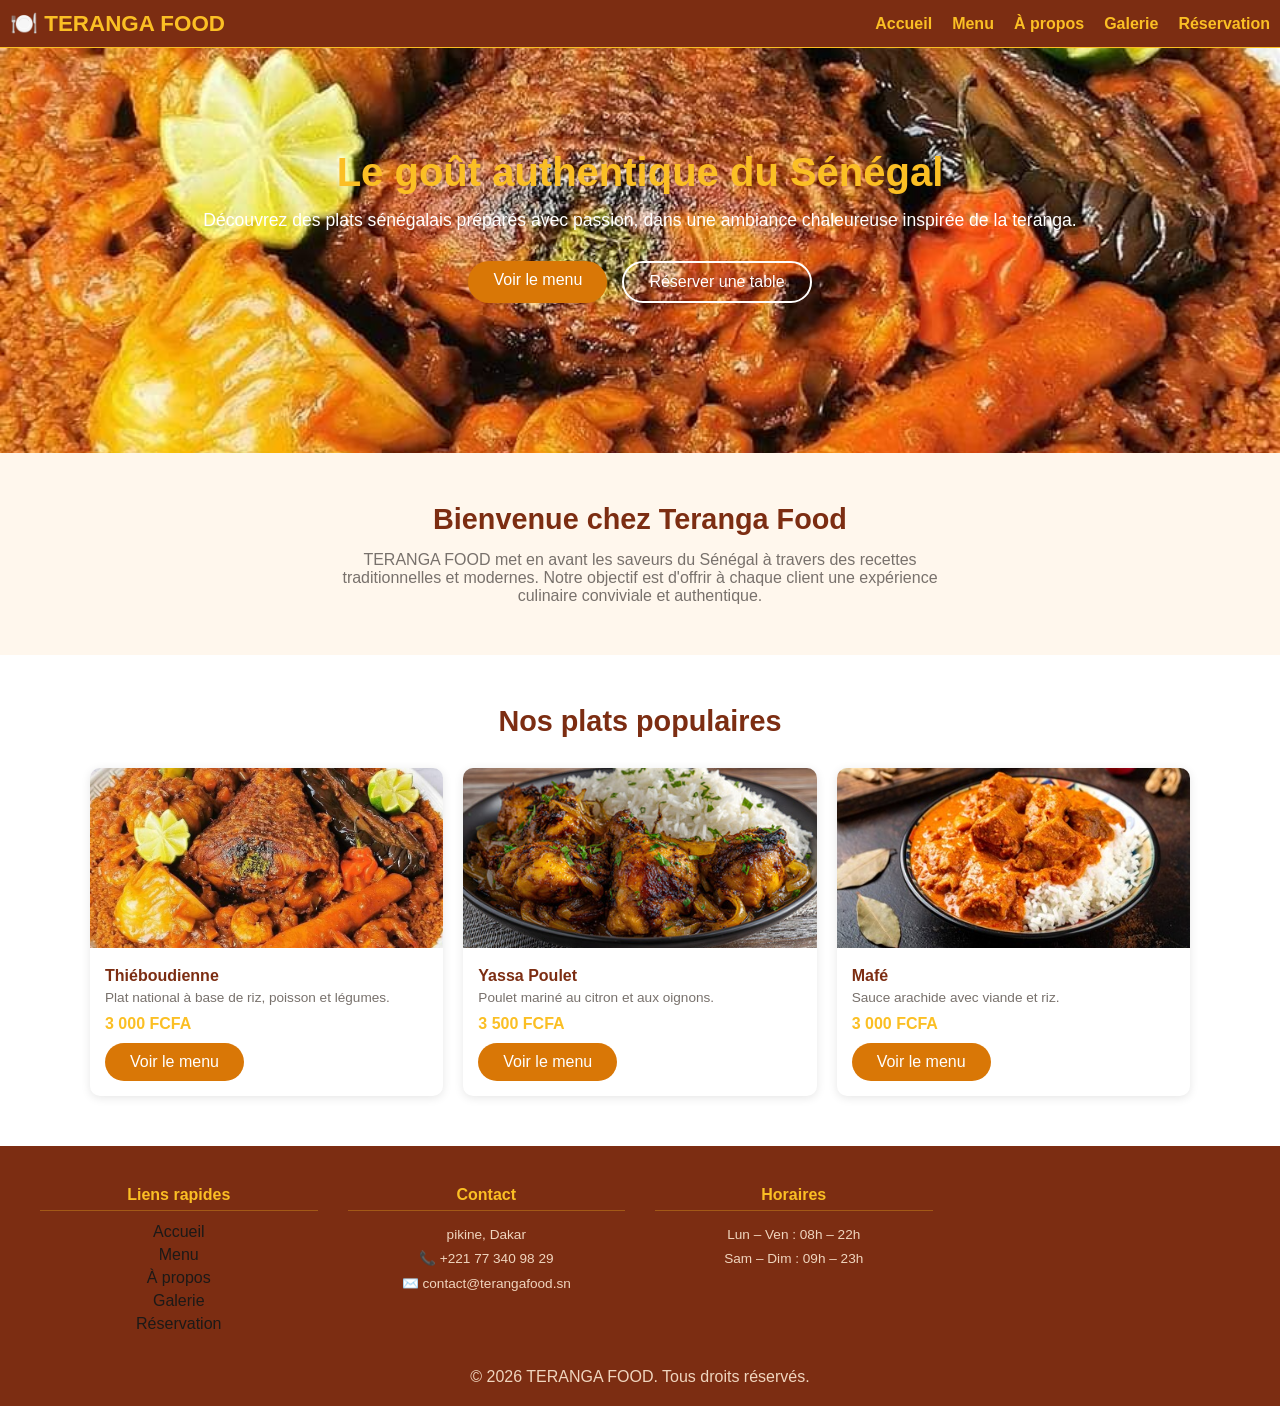
<file: index.html>
<!DOCTYPE html>
<html lang="fr">
<head>
  <meta charset="UTF-8" />
  <meta name="viewport" content="width=device-width, initial-scale=1.0" />
  <title>Teranga Food - Accueil</title>
  <link rel="stylesheet" href="style.css" />
</head>
<body>

  <!-- HEADER -->
 <header>
  <!-- BLC1 -->
  <div class="blc1">🍽️ TERANGA FOOD</div>

  <!-- Bouton burger -->
  <label for="burger-toggle" class="burger">
    <div></div>
    <div></div>
    <div></div>
  </label>

  <input type="checkbox" id="burger-toggle" />

  <!-- BLC2 -->
  <div class="blc2">
    <ul>
      <li><a href="index.html" class="actif">Accueil</a></li>
      <li><a href="menu.html">Menu</a></li>
      <li><a href="about.html">À propos</a></li>
      <li><a href="galerie.html">Galerie</a></li>
      <li><a href="reservation.html">Réservation</a></li>
    </ul>
  </div>
</header>

  <!-- BLC3 -->
  <div class="blc3">
    <h1>Le goût authentique du Sénégal</h1>
    <p>Découvrez des plats sénégalais préparés avec passion, dans une ambiance chaleureuse inspirée de la teranga.</p>
    <div class="boutons">
      <a href="menu.html" class="bouton-orange"> Voir le menu</a>
      <a href="reservation.html" class="bouton-blanc"> Réserver une table</a>
    </div>
  </div>

  <!-- BLC4 -->
  <div class="blc4">
    <h2>Bienvenue chez Teranga Food</h2>
    <p>TERANGA FOOD met en avant les saveurs du Sénégal à travers des recettes traditionnelles et modernes. Notre objectif est d'offrir à chaque client une expérience culinaire conviviale et authentique.</p>
  </div>

  <!-- BLC5 -->
  <div class="blc5">
    <h2>Nos plats populaires</h2>
    <div class="rectangle1">

      <div class="carte">
        <img src="image/thiebdieune.jpg" alt="Thiéboudienne" />
        <div class="carte2">
          <h3>Thiéboudienne</h3>
          <p>Plat national à base de riz, poisson et légumes.</p>
          <div class="prix">3 000 FCFA</div>
          <a href="menu.html" class="bouton-orange">Voir le menu</a>
        </div>
       </div>
      <div class="carte">
        <img src="image/yassapoulet.jpg" alt="YassaPoulet" />
        <div class="carte2">
          <h3>Yassa Poulet</h3>
          <p>Poulet mariné au citron et aux oignons.</p>
          <div class="prix">3 500 FCFA</div>
          <a href="menu.html" class="bouton-orange">Voir le menu</a>
        </div>
      </div>

      <div class="carte">
        <img src="image/mafé.jpg" alt="mafé" />
        <div class="carte2">
          <h3>Mafé</h3>
          <p>Sauce arachide avec viande et riz.</p>
          <div class="prix">3 000 FCFA</div>
          <a href="menu.html" class="bouton-orange">Voir le menu</a>
        </div>
      </div>

    </div>
  </div>

  <!-- BLC13 : rect -->
  <div class="blc13-rect">
    <div class="rect1">
      
      <div class="rect2">
        <h4>Liens rapides</h4>
        <ul>
          <li><a href="index.html">Accueil</a></li>
          <li><a href="menu.html">Menu</a></li>
          <li><a href="about.html">À propos</a></li>
          <li><a href="galerie.html">Galerie</a></li>
          <li><a href="reservation.html">Réservation</a></li>
        </ul>
      </div>
      <div class="rect2">
        <h4>Contact</h4>
        <address>
           pikine, Dakar<br />
          📞 +221 77 340 98 29<br />
          ✉️ contact@terangafood.sn
        </address>
      </div>
      <div class="rect2">
        <h4>Horaires</h4>
        <p>Lun – Ven : 08h – 22h<br />Sam – Dim : 09h – 23h</p>
      </div>
    </div>
    <div class="rect-bas">
      <p>© 2026 TERANGA FOOD. Tous droits réservés.</p>
    </div>
  </div>

</body>
</html>
</file>
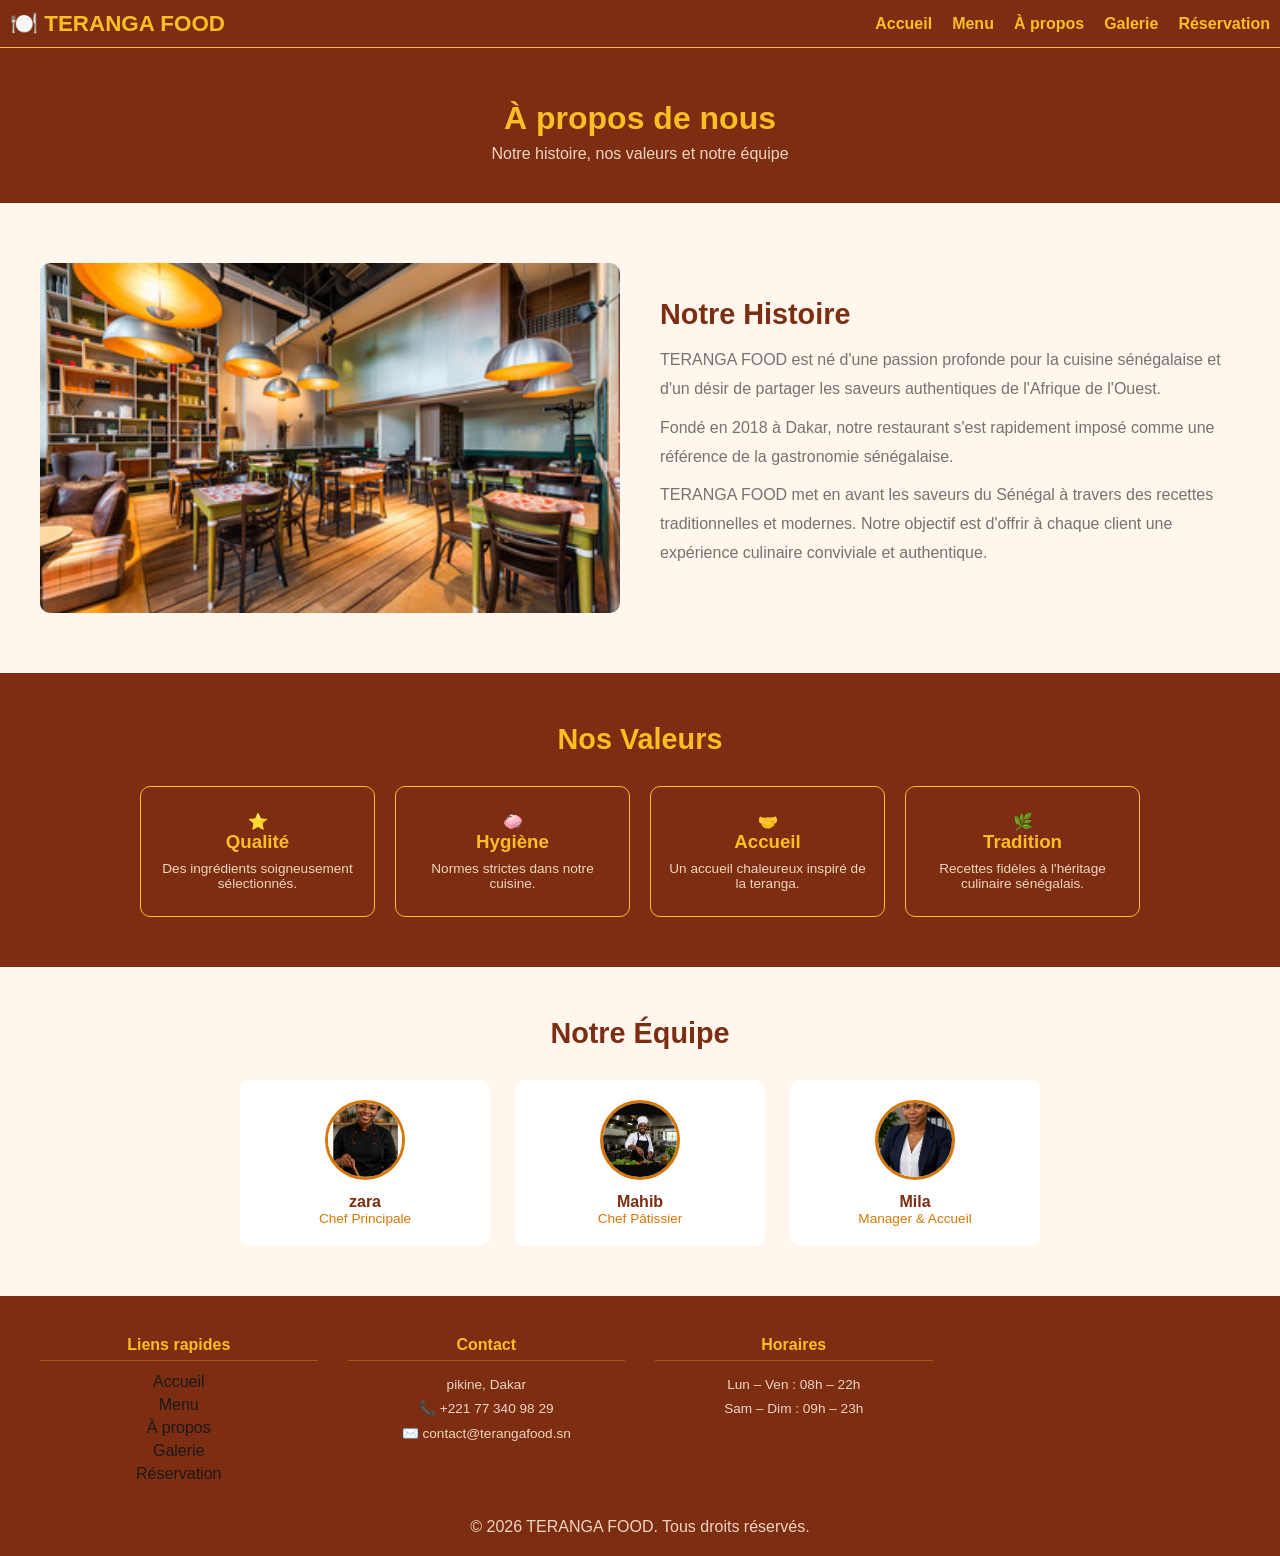
<file: about.html>
<!DOCTYPE html>
<html lang="fr">
<head>
  <meta charset="UTF-8" />
  <meta name="viewport" content="width=device-width, initial-scale=1.0" />
  <title>Teranga Food - À propos</title>
  <link rel="stylesheet" href="style.css" />
</head>
<body>

  <header>
    <div class="blc1">🍽️ TERANGA FOOD</div>
    <div class="blc2">
      <ul>
        <li><a href="index.html">Accueil</a></li>
        <li><a href="menu.html">Menu</a></li>
        <li><a href="about.html" class="actif">À propos</a></li>
        <li><a href="galerie.html">Galerie</a></li>
        <li><a href="reservation.html">Réservation</a></li>
      </ul>
    </div>
  </header>

  <div class="blc6">
    <h1>À propos de nous</h1>
    <p>Notre histoire, nos valeurs et notre équipe</p>
  </div>

  <!-- BLC8  -->
  <div class="blc8">
    <img src="image/restaurant.jpg" alt="Salle du restaurant" />
    <div>
      <h2>Notre Histoire</h2>
      <p>TERANGA FOOD est né d'une passion profonde pour la cuisine sénégalaise et d'un désir de partager les saveurs authentiques de l'Afrique de l'Ouest.</p>
      <p>Fondé en 2018 à Dakar, notre restaurant s'est rapidement imposé comme une référence de la gastronomie sénégalaise.</p>
      <p>TERANGA FOOD met en avant les saveurs du Sénégal à travers des recettes traditionnelles et modernes. Notre objectif est d'offrir à chaque client une expérience culinaire conviviale et authentique.</p>
    </div>
  </div>
</div>
  <!-- BLC9  -->
  <div class="blc9">
    <h2>Nos Valeurs</h2>
    <div class="rectangle3">
      <div class="carte3">
        <div class="zara">⭐</div>
        <h3>Qualité</h3>
        <p>Des ingrédients soigneusement sélectionnés.</p>
      </div>
      <div class="carte3">
        <div class="zara">🧼</div>
        <h3>Hygiène</h3>
        <p>Normes strictes dans notre cuisine.</p>
      </div>
      <div class="carte3">
        <div class="zara">🤝</div>
        <h3>Accueil</h3>
        <p>Un accueil chaleureux inspiré de la teranga.</p>
      </div>
      <div class="carte3">
        <div class="zara">🌿</div>
        <h3>Tradition</h3>
        <p>Recettes fidèles à l'héritage culinaire sénégalais.</p>
      </div>
    </div>
  </div>

  <!-- BLC10 -->
  <div class="blc10">
    <h2>Notre Équipe</h2>
    <div class="rectangle4">
      <div class="rect3">
        <img src="image/Zara.jpeg" alt="Chef zara" />
        <h3>zara</h3>
        <div>Chef Principale</div>
      </div>
      <div class="rect3">
        <img src="image/Mahib.jpeg" alt="Mahib" />
        <h3>Mahib</h3>
        <div>Chef Pâtissier</div>
      </div>
      <div class="rect3">
        <img src="image/Mila.jpeg" alt="Mila" />
        <h3>Mila</h3>
        <div>Manager & Accueil</div>
      </div>
    </div>
  </div>
<!-- BLC13 : rect -->
  <div class="blc13-rect">
    <div class="rect1">
      
      <div class="rect2">
        <h4>Liens rapides</h4>
        <ul>
          <li><a href="index.html">Accueil</a></li>
          <li><a href="menu.html">Menu</a></li>
          <li><a href="about.html">À propos</a></li>
          <li><a href="galerie.html">Galerie</a></li>
          <li><a href="reservation.html">Réservation</a></li>
        </ul>
      </div>
      <div class="rect2">
        <h4>Contact</h4>
        <address>
           pikine, Dakar<br />
          📞 +221 77 340 98 29<br />
          ✉️ contact@terangafood.sn
        </address>
      </div>
      <div class="rect2">
        <h4>Horaires</h4>
        <p>Lun – Ven : 08h – 22h<br />Sam – Dim : 09h – 23h</p>
      </div>
    </div>
    <div class="rect-bas">
      <p>© 2026 TERANGA FOOD. Tous droits réservés.</p>
    </div>
  </div>

</body>
</html>
</file>
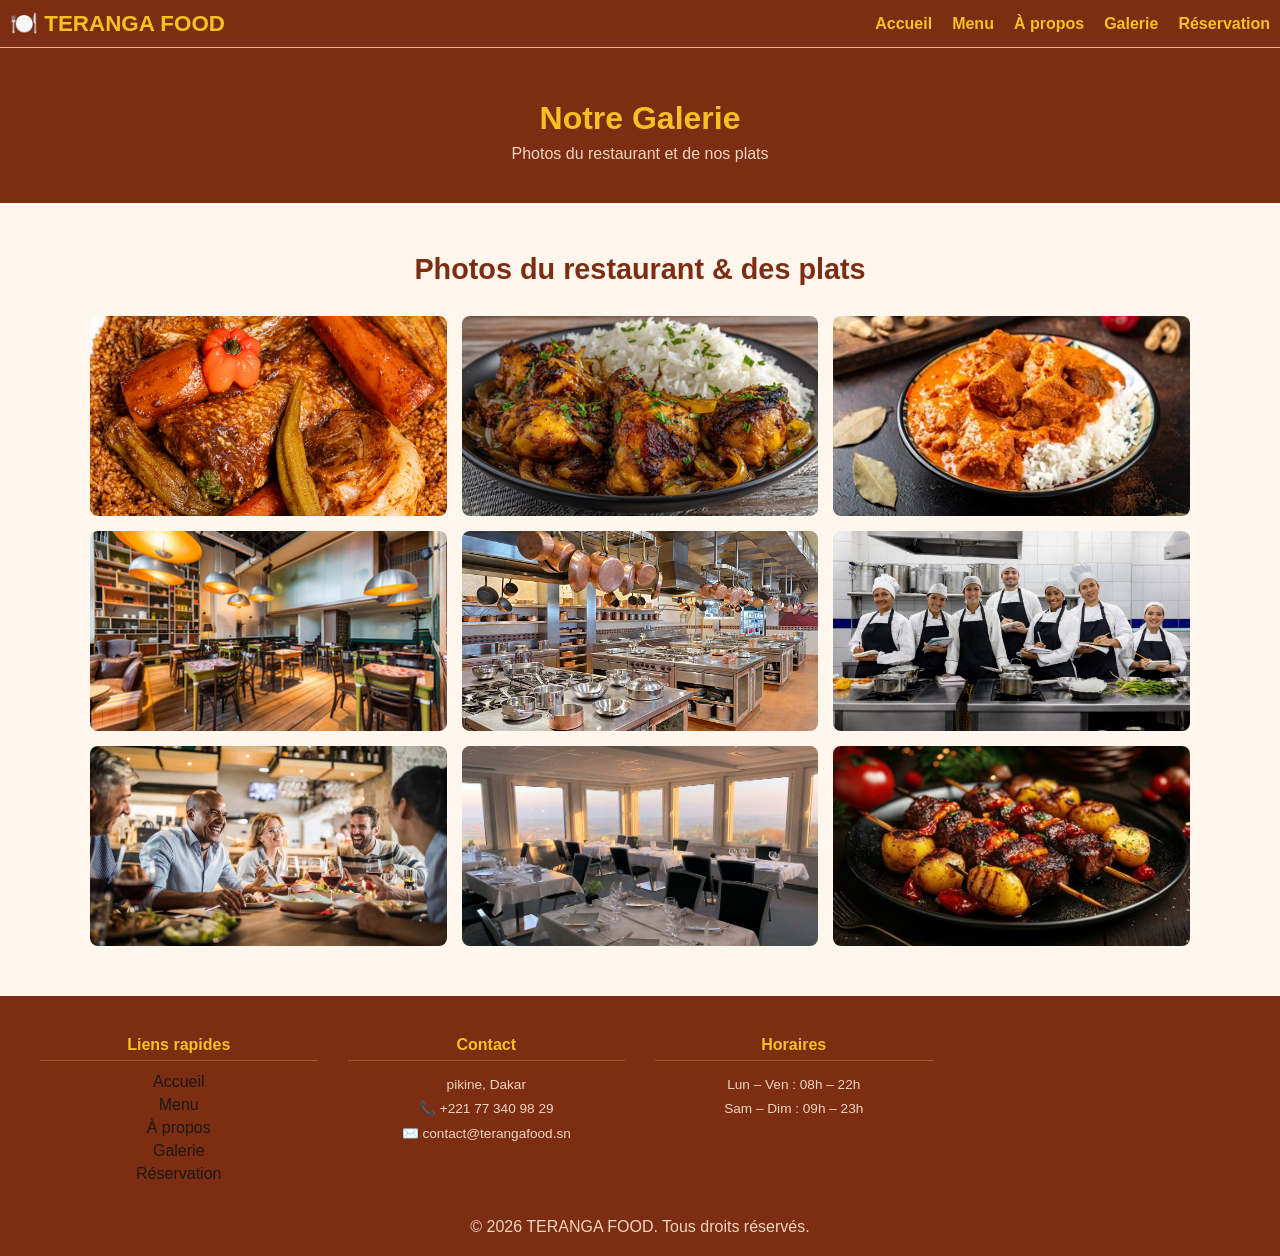
<file: galerie.html>
<!DOCTYPE html>
<html lang="fr">
<head>
  <meta charset="UTF-8" />
  <meta name="viewport" content="width=device-width, initial-scale=1.0" />
  <title>Teranga Food - Galerie</title>
  <link rel="stylesheet" href="style.css" />
</head>
<body>

  <header>
    <div class="blc1">🍽️ TERANGA FOOD</div>
    <nav class="blc2">
      <ul>
        <li><a href="index.html">Accueil</a></li>
        <li><a href="menu.html">Menu</a></li>
        <li><a href="about.html">À propos</a></li>
        <li><a href="galerie.html" class="actif">Galerie</a></li>
        <li><a href="reservation.html">Réservation</a></li>
      </ul>
    </nav>
  </header>

  <section class="blc6">
    <h1>Notre Galerie</h1>
    <p>Photos du restaurant et de nos plats</p>
  </section>

  <!-- BLC11 : Galerie -->
  <section class="blc11-galerie">
    <h2>Photos du restaurant & des plats</h2>
    <div class="rectangle-galerie">
      <img src="image/riz au poisson.jpg" alt="riz au poisson" />
      <img src="image/yassapoulet.jpg" alt="Yassa Poulet" />
      <img src="image/mafé.jpg" alt="Mafé" />
      <img src="image/restaurant.jpg" alt=" restaurant" />
      <img src="image/cuisine.jpg" alt="Notre cuisine" />
      <img src="image/equipe.jpg" alt="Notre équipe" />
      <img src="image/clients.jpg" alt="Nos clients" />
      <img src="image/interieur.jpg" alt="Décoration intérieure" />
      <img src="image/brochette.jpg" alt="Brochettes" />
    </div>
  </section>
<!-- BLC13 : rect -->
  <footer class="blc13-rect">
    <div class="rect1">
      
      <div class="rect2">
        <h4>Liens rapides</h4>
        <ul>
          <li><a href="index.html">Accueil</a></li>
          <li><a href="menu.html">Menu</a></li>
          <li><a href="about.html">À propos</a></li>
          <li><a href="galerie.html">Galerie</a></li>
          <li><a href="reservation.html">Réservation</a></li>
        </ul>
      </div>
      <div class="rect2">
        <h4>Contact</h4>
        <address>
           pikine, Dakar<br />
          📞 +221 77 340 98 29<br />
          ✉️ contact@terangafood.sn
        </address>
      </div>
      <div class="rect2">
        <h4>Horaires</h4>
        <p>Lun – Ven : 08h – 22h<br />Sam – Dim : 09h – 23h</p>
      </div>
    </div>
    <div class="rect-bas">
      <p>© 2026 TERANGA FOOD. Tous droits réservés.</p>
    </div>
  </footer>

</body>
</html>
</file>
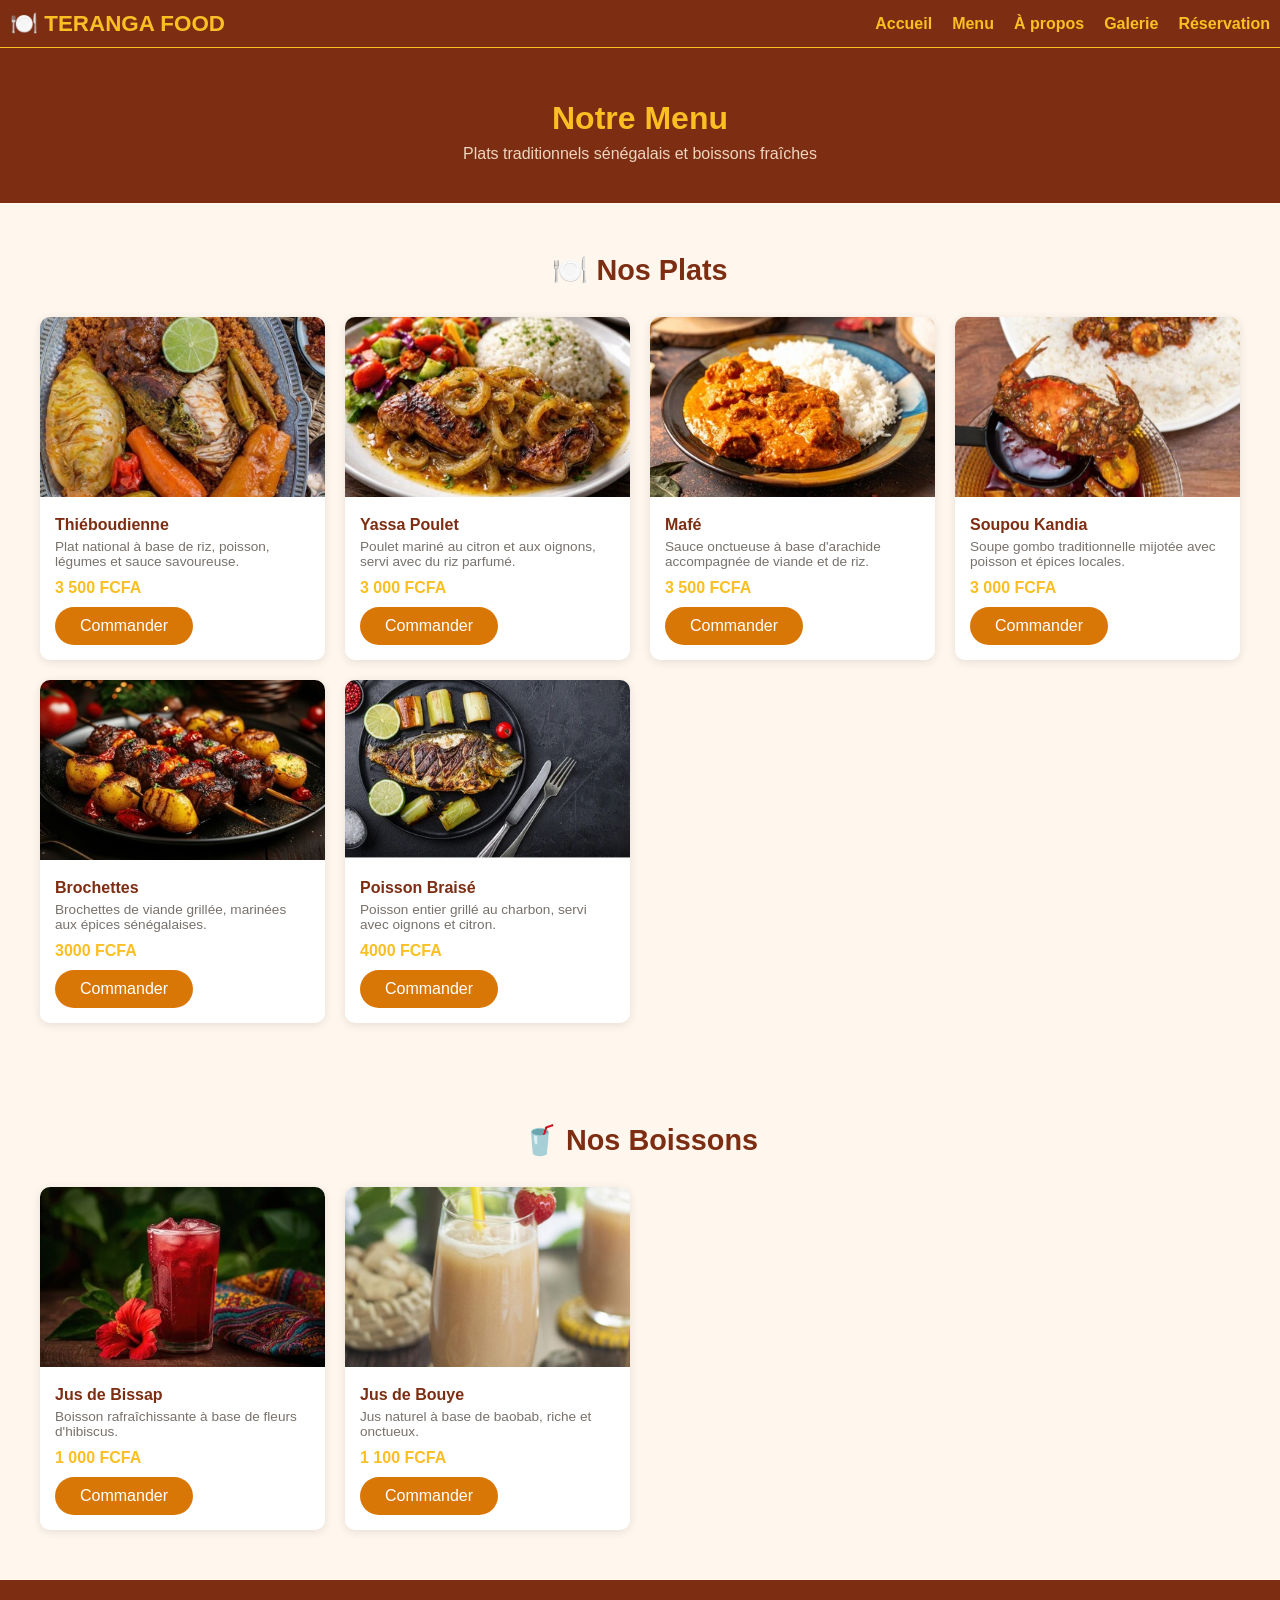
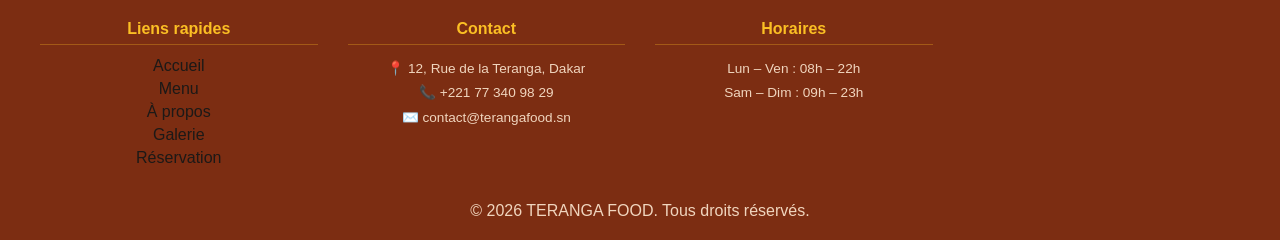
<file: menu.html>
<!DOCTYPE html>
<html lang="fr">
<head>
  <meta charset="UTF-8" />
  <meta name="viewport" content="width=device-width, initial-scale=1.0" />
  <title>Teranga Food - Menu</title>
  <link rel="stylesheet" href="style.css" />
</head>
<body>

  <header>
    <div class="blc1">🍽️ TERANGA FOOD</div>
    <div class="blc2">
      <ul>
        <li><a href="index.html">Accueil</a></li>
        <li><a href="menu.html" class="actif">Menu</a></li>
        <li><a href="about.html">À propos</a></li>
        <li><a href="galerie.html">Galerie</a></li>
        <li><a href="reservation.html">Réservation</a></li>
      </ul>
    </div>
  </header>

  <!-- BLC6 -->
  <div class="blc6">
    <h1>Notre Menu</h1>
    <p>Plats traditionnels sénégalais et boissons fraîches</p>
  </div>

  <!-- BLC7 -->
  <div class="blc7">
    <h2>🍽️ Nos Plats</h2>
    <div class="rectangle2">

      <div class="carte">
        <img src="image/thiebdiaga.jpg" alt="Thiébdiaga" />
        <div class="carte2">
          <h3>Thiéboudienne</h3>
          <p>Plat national à base de riz, poisson, légumes et sauce savoureuse.</p>
          <div class="prix">3 500 FCFA</div>
          <a href="reservation.html" class="bouton-orange">Commander</a>
        </div>
      </div>

      <div class="carte">
        <img src="image/yassa.jpg" alt="Yassa" />
        <div class="carte2">
          <h3>Yassa Poulet</h3>
          <p>Poulet mariné au citron et aux oignons, servi avec du riz parfumé.</p>
          <div class="prix">3 000 FCFA</div>
          <a href="reservation.html" class="bouton-orange">Commander</a>
        </div>
      </div>

      <div class="carte">
        <img src="image/maféyap.jpg" alt="maféyap" />
        <div class="carte2">
          <h3>Mafé</h3>
          <p>Sauce onctueuse à base d'arachide accompagnée de viande et de riz.</p>
          <div class="prix">3 500 FCFA</div>
          <a href="reservation.html" class="bouton-orange">Commander</a>
        </div>
      </div>

      <div class="carte">
        <img src="image/soupe kandia.jpg" alt="soupe Kandia" />
        <div class="carte2">
          <h3>Soupou Kandia</h3>
          <p>Soupe gombo traditionnelle mijotée avec poisson et épices locales.</p>
          <div class="prix">3 000 FCFA</div>
          <a href="reservation.html" class="bouton-orange">Commander</a>
        </div>
      </div>

      <div class="carte">
        <img src="image/brochette.jpg" alt="brochette" />
        <div class="carte2">
          <h3>Brochettes</h3>
          <p>Brochettes de viande grillée, marinées aux épices sénégalaises.</p>
          <div class="prix">3000 FCFA</div>
          <a href="reservation.html" class="bouton-orange">Commander</a>
        </div>
      </div>

      <div class="carte">
        <img src="image/poisson braisé.jpg" alt="Poisson braisé" />
        <div class="carte2">
          <h3>Poisson Braisé</h3>
          <p>Poisson entier grillé au charbon, servi avec oignons et citron.</p>
          <div class="prix">4000 FCFA</div>
          <a href="reservation.html" class="bouton-orange">Commander</a>
        </div>
      </div>

    </div>
  </div>

  <!-- Boissons -->
  <div class="blc7">
    <h2>🥤 Nos Boissons</h2>
    <div class="rectangle2">

      <div class="carte">
        <img src="image/jus bissap.jpg" alt="Jus bissap" />
        <div class="carte2">
          <h3>Jus de Bissap</h3>
          <p>Boisson rafraîchissante à base de fleurs d'hibiscus.</p>
          <div class="prix">1 000 FCFA</div>
          <a href="reservation.html" class="bouton-orange">Commander</a>
        </div>
      </div>

      <div class="carte">
        <img src="image/jus bouye.jpeg" alt="Jus bouye" />
        <div class="carte2">
          <h3>Jus de Bouye</h3>
          <p>Jus naturel à base de baobab, riche et onctueux.</p>
          <div class="prix">1 100 FCFA</div>
          <a href="reservation.html" class="bouton-orange">Commander</a>
        </div>
      </div>

    </div>
  </div>

  <div class="blc13-rect">
    <div class="rect1">
      <div class="rect2">
        <h4>Liens rapides</h4>
        <ul>
          <li><a href="index.html">Accueil</a></li>
          <li><a href="menu.html">Menu</a></li>
          <li><a href="about.html">À propos</a></li>
          <li><a href="galerie.html">Galerie</a></li>
          <li><a href="reservation.html">Réservation</a></li>
        </ul>
      </div>
      <div class="rect2">
        <h4>Contact</h4>
        <address>📍 12, Rue de la Teranga, Dakar<br />📞 +221 77 340 98 29<br />✉️ contact@terangafood.sn</address>
      </div>
      <div class="rect2">
        <h4>Horaires</h4>
        <p>Lun – Ven : 08h – 22h<br />Sam – Dim : 09h – 23h</p>
      </div>
    </div>
    <div class="rect-bas"><p>© 2026 TERANGA FOOD. Tous droits réservés.</p></div>
  </div>

</body>
</html>
</file>
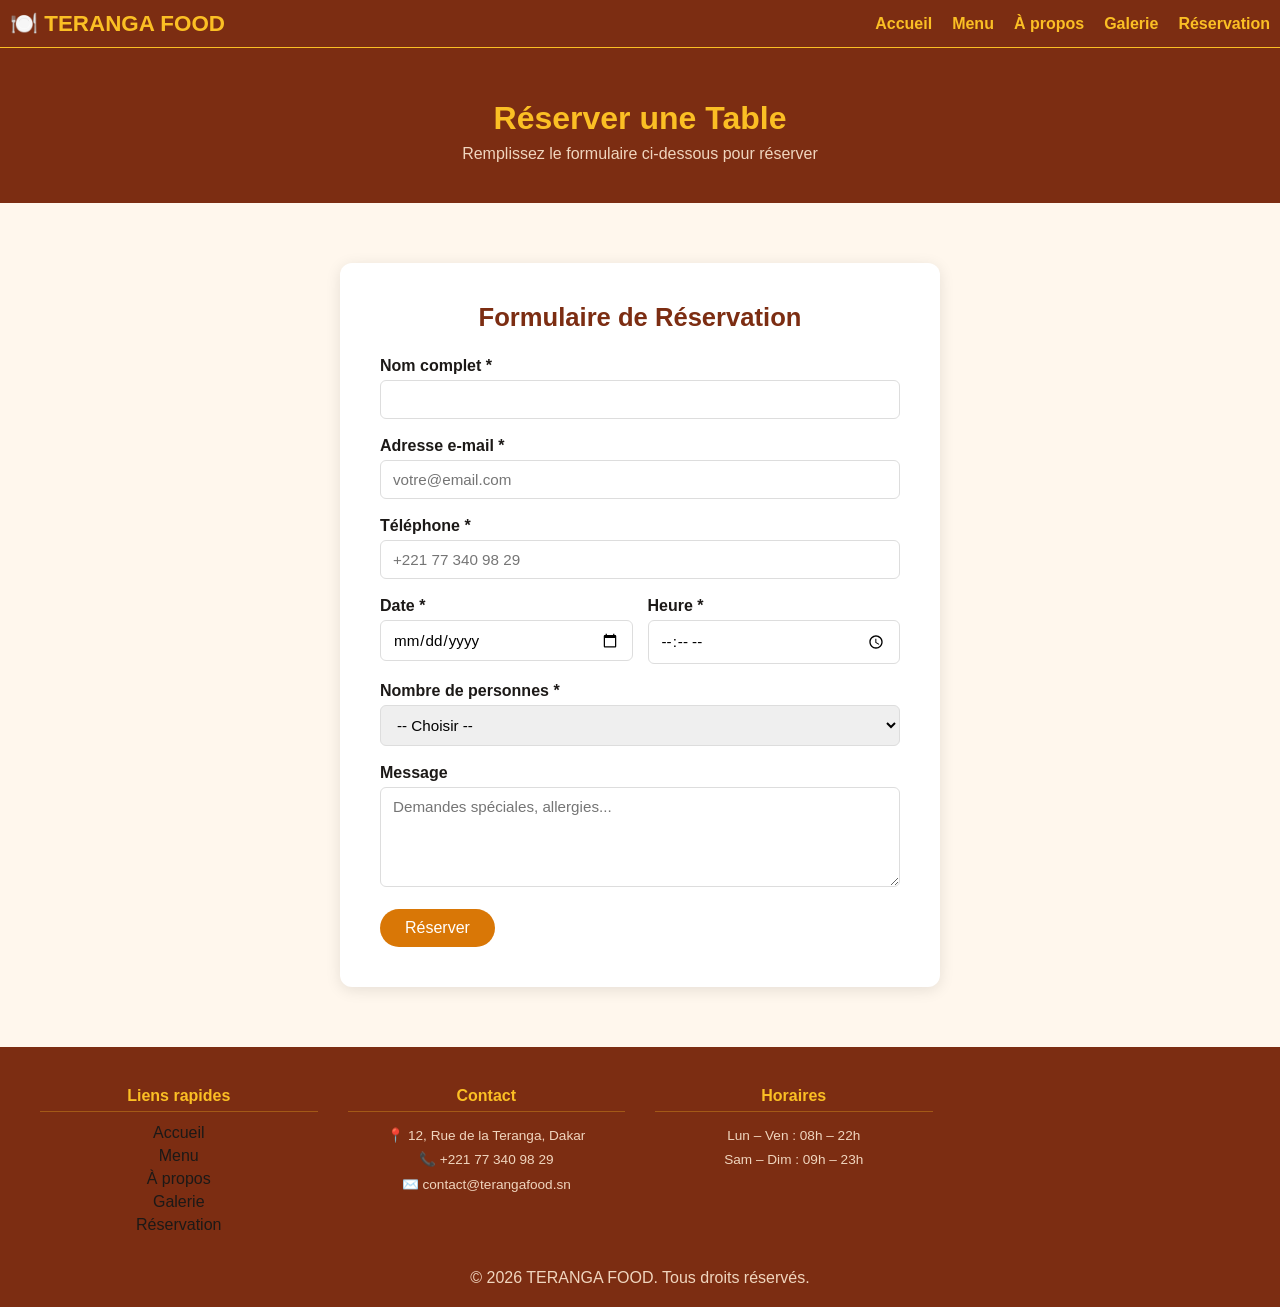
<file: reservation.html>
<!DOCTYPE html>
<html lang="fr">
<head>
  <meta charset="UTF-8" />
  <meta name="viewport" content="width=device-width, initial-scale=1.0" />
  <title>Teranga Food - Réservation</title>
  <link rel="stylesheet" href="style.css" />
</head>
<body>

  <header>
    <div class="blc1">🍽️ TERANGA FOOD</div>
    <div class="blc2">
      <ul>
        <li><a href="index.html">Accueil</a></li>
        <li><a href="menu.html">Menu</a></li>
        <li><a href="about.html">À propos</a></li>
        <li><a href="galerie.html">Galerie</a></li>
        <li><a href="reservation.html" >Réservation</a></li>
      </ul>
    </div>
  </header>

  <div class="blc6">
    <h1>Réserver une Table</h1>
    <p>Remplissez le formulaire ci-dessous pour réserver</p>
  </div>

  <!-- BLC12 -->
  <div class="blc12">
    <form>
      <h2> Formulaire de Réservation</h2>

      <div class="luna">
        <label for="nom">Nom complet *</label>
        <input type="text" id="nom" name="nom" placeholder="" required />
      </div>

      <div class="George">
        <div class="luna">
          <label for="email">Adresse e-mail *</label>
          <input type="email" id="email" name="email" placeholder="votre@email.com" required />
        </div>
        <div class="luna">
          <label for="telephone">Téléphone *</label>
          <input type="tel" id="telephone" name="telephone" placeholder="+221 77 340 98 29" required />
        </div>
      </div>

      <div class="mila">
        <div class="luna">
          <label for="date">Date *</label>
          <input type="date" id="date" name="date" required />
        </div>
        <div class="luna">
          <label for="heure">Heure *</label>
          <input type="time" id="heure" name="heure" required />
        </div>
      </div>

      <div class="luna">
        <label for="personnes">Nombre de personnes *</label>
        <select id="personnes" name="personnes" required>
          <option value="">-- Choisir --</option>
          <option value="1">1 personne</option>
          <option value="2">2 personnes</option>
          <option value="3">3 personnes</option>
          <option value="4">4 personnes</option>
          <option value="5">5 personnes</option>
          <option value="6">6 personnes</option>
          <option value="7+">7 ou plus</option>
        </select>
      </div>

      <div class="luna">
        <label for="message">Message</label>
        <textarea id="message" name="message" placeholder="Demandes spéciales, allergies..."></textarea>
      </div>

      <button type="submit" class="bouton-orange"> Réserver</button>
    </form>
  </div>

  <div class="blc13-rect">
    <div class="rect1">
      <div class="rect2">
        <h4>Liens rapides</h4>
        <ul>
          <li><a href="index.html">Accueil</a></li>
          <li><a href="menu.html">Menu</a></li>
          <li><a href="about.html">À propos</a></li>
          <li><a href="galerie.html">Galerie</a></li>
          <li><a href="reservation.html">Réservation</a></li>
        </ul>
      </div>
      <div class="rect2">
        <h4>Contact</h4>
        <address>📍 12, Rue de la Teranga, Dakar<br />📞 +221 77 340 98 29<br />✉️ contact@terangafood.sn</address>
      </div>
      <div class="rect2">
        <h4>Horaires</h4>
        <p>Lun – Ven : 08h – 22h<br />Sam – Dim : 09h – 23h</p>
      </div>
    </div>
    <div class="rect-bas"><p>© 2026 TERANGA FOOD. Tous droits réservés.</p></div>
  </div>

</body>
</html>
</file>
<file: style.css>
/* ---- TERANGA FOOD - style.css ---- */
* {
  margin: 0;
  padding: 0;
  box-sizing: border-box;
}

body {
  font-family: Arial, sans-serif;
  background-color: #FFF7ED;
  color: #1C1917;
}

a {
  text-decoration: none;
  color: #1C1917;
}

img {
  width: 100%;
}

/* ---- header ---- */
header {
  position: fixed;
  width: 100%;
  background-color: #7C2D12;
  padding: 10px ;
  display: flex;
  justify-content: space-between;
  align-items: center;
  border-bottom: #FBBF24 1px solid ;
}

/* BLC1 */
.blc1 {
  color: #FBBF24;
  font-size: 1.4rem;
  font-weight: bold;
}

/* BLC2 */
.blc2 ul {
  list-style: none;
  display: flex;
  gap: 20px;
}

.blc2 ul li a {
  color: white;
  font-size: 1rem;
}

.blc2 ul li a:hover {
  color: #FBBF24;
}

.blc2 ul li a {
  color: #FBBF24;
  font-weight: bold;
}

/*---- bouton ---- */
.bouton-orange {
  background-color: #D97706;
  color: white;
  padding: 10px 25px;
  border: none;
  border-radius: 25px;
  font-size: 1rem;
  display: inline-block;
}

.bouton-orange:hover {
  background-color: #FBBF24;
  color: #1C1917;
}

.bouton-blanc {
  background-color: transparent;
  color: white;
  padding: 10px 25px;
  border: 2px solid white;
  border-radius: 25px;
  font-size: 1rem;
  display: inline-block;
}

.bouton-blanc:hover {
  background-color: white;
  color: #7C2D12;
}

/* ---- blc3 ---- */
.blc3 {
  background-image: url(image/thiebdieune.jpg);
  background-size: cover;
 background-position: center;
  text-align: center;
  padding: 150px 20px;
  background-color: #7C2D12;
}

.blc3 h1 {
  font-size: 2.5rem;
  color: #FBBF24;
  margin-bottom: 15px;
}

.blc3 p {
  font-size: 1.1rem;
  margin-bottom: 30px;
  color: white;
}

.blc3 .boutons {
  display: flex;
  gap: 15px;
  justify-content: center;
}

/* ---- blc4 ---- */
.blc4 {
  text-align: center;
  padding: 50px 30px;
  background-color: #FFF7ED;
}

.blc4 h2 {
  font-size: 1.8rem;
  color: #7C2D12;
  margin-bottom: 15px;
}

.blc4 p {
  color: #78716C;
  max-width: 600px;
  margin: 0 auto;
  font-size: 1rem;
}

/* ---- blc5  ---- */
.blc5 {
  padding: 50px 30px;
  background-color: #FFFFFF;
}

.blc5 h2 {
  text-align: center;
  color: #7C2D12;
  font-size: 1.8rem;
  margin-bottom: 30px;
}

/* ---- rectangle1 ---- */
.rectangle1 {
  display: grid;
  grid-template-columns: repeat(3, 1fr);
  gap: 20px;
  max-width: 1100px;
  margin: 0 auto;
}

.rectangle2 {
  display: grid;
  grid-template-columns: repeat(4, 1fr);
  gap: 20px;
  max-width: 1200px;
  margin: 0 auto;
}

/* ---- carte ---- */
.carte {
  background-color: #FFFFFF;
  border-radius: 10px;
  overflow: hidden;
  box-shadow: 0 2px 10px rgba(0,0,0,0.1);
}

.carte img {
  height: 180px;
  object-fit: cover;
}

.carte2 {
  padding: 15px;
}

.carte2 h3 {
  color: #7C2D12;
  margin-bottom: 5px;
  font-size: 1rem;
}

.carte2 p {
  color: #78716C;
  font-size: 0.85rem;
  margin-bottom: 10px;
}

.carte2 .prix {
  color: #FBBF24;
  font-weight: bold;
  font-size: 1rem;
  display: block;
  margin-bottom: 10px;
}

/* ---- blc6  ---- */
.blc6 {
  margin-top: 00px;
  background-color: #7C2D12;
  text-align: center;
  padding: 40px 20px;
  color: white;
}


.blc6 h1 {
  font-size: 2rem;
  color: #FBBF24;
  margin-bottom: 8px;
  margin-top: 60px;
}

.blc6 p {
  color: #f0d5be;
}

/* ----blc7 ---- */
.blc7 {
  padding: 50px 30px;
  background-color: #FFF7ED;
}

.blc7 h2 {
  text-align: center;
  color: #7C2D12;
  font-size: 1.8rem;
  margin-bottom: 30px;
}

/*---- blc8 ---- */
.blc8 {
  display: grid;
  grid-template-columns: 1fr 1fr;
  gap: 40px;
  padding: 60px 40px;
  align-items: center;
  background-color: #FFF7ED;
}

.blc8 img {
  border-radius: 10px;
  height: 350px;
  object-fit: cover;
}

.blc8 h2 {
  color: #7C2D12;
  font-size: 1.8rem;
  margin-bottom: 15px;
}

.blc8 p {
  color: #78716C;
  line-height: 1.8;
  margin-bottom: 10px;
}

/* ---- blc9 ---- */
.blc9 {
  padding: 50px 30px;
  background-color: #7C2D12;
  text-align: center;
}

.blc9 h2 {
  color: #FBBF24;
  font-size: 1.8rem;
  margin-bottom: 30px;
}

.rectangle3 {
  display: grid;
  grid-template-columns: repeat(4, 1fr);
  gap: 20px;
  max-width: 1000px;
  margin: 0 auto;
}

.carte3 {
  border: 1px solid #FBBF24;
  border-radius: 10px;
  padding: 25px 15px;
  color: white;
}

.carte3 .icone {
  font-size: 2rem;
  margin-bottom: 10px;
}

.carte3 h3 {
  color: #FBBF24;
  margin-bottom: 8px;
}

.carte3 p {
  font-size: 0.85rem;
  color: #f0d5be;
}

/* ---- blc10 ---- */
.blc10 {
  padding: 50px 30px;
  text-align: center;
  background-color: #FFF7ED;
}

.blc10 h2 {
  color: #7C2D12;
  font-size: 1.8rem;
  margin-bottom: 30px;
}

.rectangle4 {
  display: grid;
  grid-template-columns: repeat(3, 1fr);
  gap: 25px;
  max-width: 800px;
  margin: 0 auto;
}

.rect3 {
  background-color: #FFFFFF;
  border-radius: 10px;
  padding: 20px;
}

.rect3 img {
  width: 80px;
  height: 80px;
  border-radius: 50%;
  object-fit: cover;
  margin: 0 auto 10px;
  border: 3px solid #D97706;
}

.rect3 h3 {
  color: #7C2D12;
  font-size: 1rem;
}

.rect3  {
  color: #D97706;
  font-size: 0.85rem;
}

/* ---- blc11 - galerie ======= */
.blc11-galerie {
  padding: 50px 30px;
  background-color: #FFF7ED;
}

.blc11-galerie h2 {
  text-align: center;
  color: #7C2D12;
  font-size: 1.8rem;
  margin-bottom: 30px;
}

.rectangle-galerie {
  display: grid;
  grid-template-columns: repeat(3, 1fr);
  gap: 15px;
  max-width: 1100px;
  margin: 0 auto;
}

.rectangle-galerie img {
  height: 200px;
  object-fit: cover;
  border-radius: 8px;
}

/* ---- blc12 ---- */
.blc12 {
  padding: 60px 30px;
  background-color: #FFF7ED;
  display: flex;
  justify-content: center;
}

.blc12 form {
  background-color: #FFFFFF;
  padding: 40px;
  border-radius: 12px;
  max-width: 600px;
  width: 100%;
  box-shadow: 0 3px 15px rgba(0,0,0,0.1);
}

.blc12 h2 {
  color: #7C2D12;
  text-align: center;
  margin-bottom: 25px;
  font-size: 1.6rem;
}

.luna {
  margin-bottom: 18px;
}

.luna label {
  display: block;
  font-weight: bold;
  margin-bottom: 5px;
  color: #1C1917;
}

.luna input,
.luna select,
.luna textarea {
  width: 100%;
  padding: 10px 12px;
  border: 1.5px solid #ddd;
  border-radius: 6px;
  font-size: 0.95rem;
  font-family: Arial, sans-serif;
}

.luna input:focus,
.luna select:focus,
.luna textarea:focus {
  outline: none;
  border-color: #D97706;
}

.luna textarea {
  height: 100px;
  resize: vertical;
}

.mila {
  display: grid;
  grid-template-columns: 1fr 1fr;
  gap: 15px;
}

.blc12-reservation form .bouton-orange {
  width: 100%;
  padding: 13px;
  font-size: 1rem;
  margin-top: 5px;
  text-align: center;
  border-radius: 6px;
}
input[type="checkbox"] {
  display: none;
}
/* ---- blc13 - rect ---- */
.blc13-rect {
  background-color: #7C2D12;
  color: #f0d5be;
  padding: 40px 40px 20px;
}

.rect1 {
  display: grid;
  grid-template-columns: repeat(4, 1fr);
  gap: 30px;
  margin-bottom: 30px;
}
.rect2{
  text-align: center;
}
.rect2 h4 {
  color: #FBBF24;
  font-size: 1rem;
  margin-bottom: 12px;
  padding-bottom: 6px;
  border-bottom: 1px solid rgba(251,191,36,0.3);
}

.rect2 p,
.rect2 address {
  font-size: 0.85rem;
  line-height: 1.8;
  font-style: normal;
}

.rect2 ul {
  list-style: none;
}

.rect2 ul li {
  margin-bottom: 5px;
}

.rect-bas{
  text-align: center;
}



/* bouton burger  */
.burger {
  display: none;
 flex-direction: column;
  gap: 5px; 
}

/* Les traits */
.burger div {
  width: 25px;
  height: 3px;
  background-color: white;
  border-radius: 3px;
}

/* Sur mobile */
@media (max-width: 414px) {
  header{
    flex-wrap: wrap;
  }
  .burger {
    display: flex;
  }

  .blc2 {
    display: none;
    width: 100%;
  }
  .blc2 ul {
    display: flex;
   flex-direction: column;
    align-items: center;
    gap: 10px;
    padding: 10px;
  }
}
  input[type="checkbox"]:checked ~ .blc2 {
    display: block;
  }
/* ---- blc2  ---- */
@media (max-width: 1024px) {
  .blc2 ul {
    flex-wrap: wrap;
    justify-content: center;
    gap: 10px;
  }
}
@media (max-width: 414px) {
  .blc2 ul {
    flex-wrap: wrap;
    justify-content: center;
    gap: 8px;
  }
}

/*---- blc3  ---- */
@media (max-width: 1024px) {
  .blc3 {
    padding: 80px 15px;
  }
}
@media (max-width: 414px) {
  .blc3 {
    padding: 60px 15px;
  }
  .blc3 h1 {
    font-size: 1.8rem;
  }
  .boutons {
    flex-wrap: wrap;
    justify-content: center;
  }
}

/*---- blc5  ---- */
@media (max-width: 1024px) {
  .rectangle1 {
    grid-template-columns: repeat(2, 1fr);
  }
}
@media (max-width: 414px) {
  .rectangle1 {
    grid-template-columns: repeat(1, 1fr);
  }
}

/* ---- blc7  ---- */
@media (max-width: 1024px) {
  .rectangle2 {
    grid-template-columns: repeat(2, 1fr);
  }
}
@media (max-width: 414px) {
  .rectangle2 {
    grid-template-columns: repeat(1, 1fr);
  }
}

/* ---- BLC8  ---- */
@media (max-width: 1024px) {
  .blc8 {
    grid-template-columns: 1fr;
  }
}
@media (max-width: 414px) {
  .blc8 {
    padding: 30px 20px;
  }
}

/* ----blc9---- */
@media (max-width: 1024px) {
  .rectangle3 {
    grid-template-columns: repeat(2, 1fr);
  }
}
@media (max-width: 414px) {
  .rectangle3 {
    grid-template-columns: repeat(1, 1fr);
  }
}

/*---- blc10  ---- */
@media (max-width: 1024px) {
  .rectangle4 {
    grid-template-columns: repeat(2, 1fr);
  }
}
@media (max-width: 414px) {
  .rectangle4 {
    grid-template-columns: repeat(1, 1fr);
  }
}

/* ---- blc11 - galerie ======= */
@media (max-width: 1024px) {
  .rectangle-galerie {
    grid-template-columns: repeat(2, 1fr);
  }
}
@media (max-width: 414px) {
  .rectangle-galerie {
    grid-template-columns: repeat(1, 1fr);
  }
}

/* ---- blc13 - footer ---- */
@media (max-width: 1024px) {
  .rect1 {
    grid-template-columns: repeat(2, 1fr);
  }
}
@media (max-width: 414px) {
  .rect1 {
    grid-template-columns: repeat(1, 1fr);
  }
}
</file>
